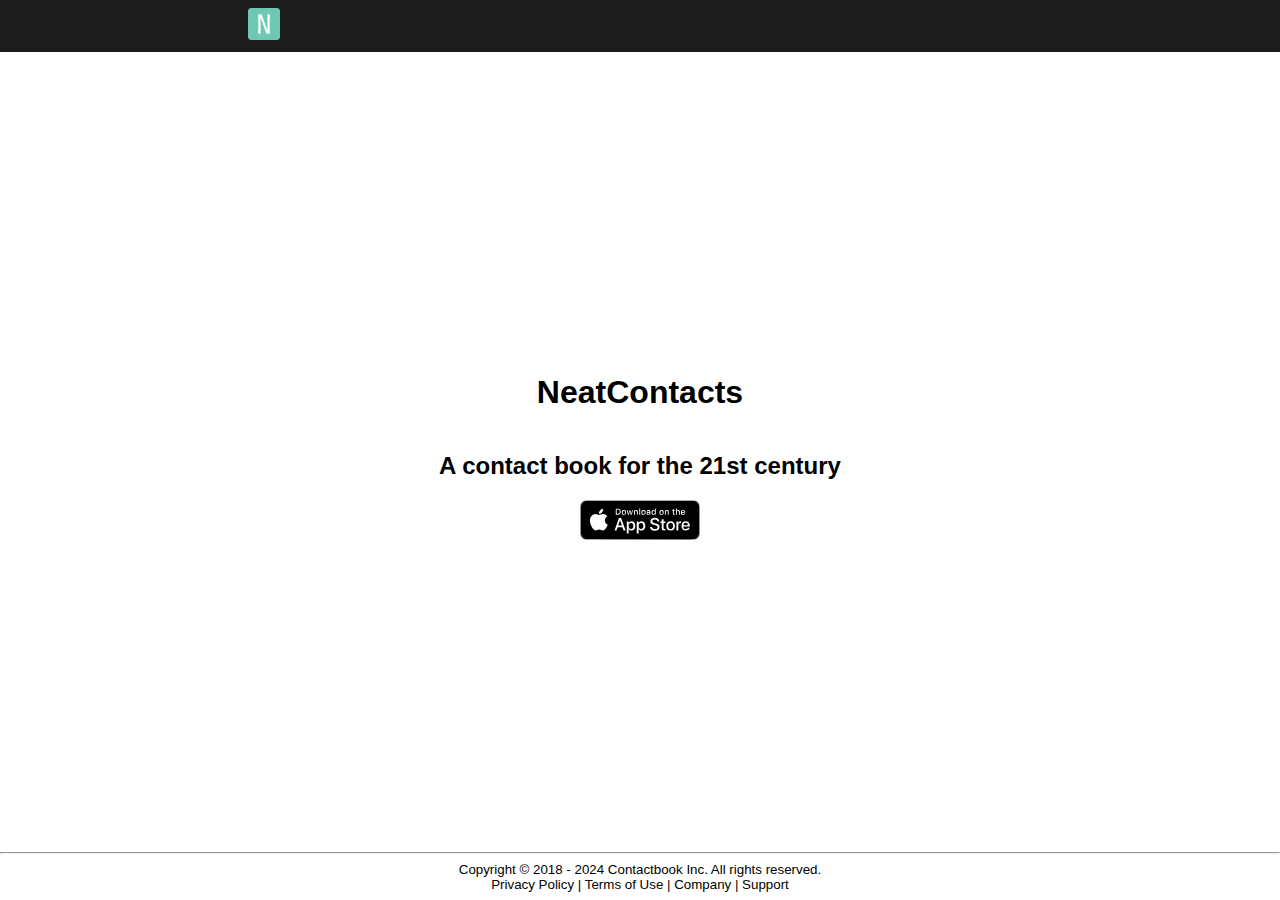
<file: index.html>
<!DOCTYPE html>
<html>

<head>
    <meta charset="UTF-8">
    <meta name="viewport" content="width=device-width, initial-scale=1.0">
    <meta name="color-scheme" content="dark light">
    <title>NeatContacts</title>
    <link rel="stylesheet" href="styles.css">
</head>

<body>
    <div class="flex-container">
        <header>
            <div class="header">
                <small>
                    <a href="/">
                        <img src="assets/icons/favicon-32x32.png" alt="NeatContacts icon">
                    </a>
                </small>
            </div>
        </header>
        <div class="center">
            <h1>
                NeatContacts
            </h1>
            <h2>
                A contact book for the 21st century
            </h2>
            <a href="https://apps.apple.com/app/neatcontacts/id6470935141">
                <img src="assets/apple/Download_on_the_App_Store_Badge_US-UK_RGB_blk_092917.svg"
                    alt="Description of the SVG">
            </a>
        </div>
        <div>
            <hr>
        </div>
        <small class="footer">
            Copyright © 2018 - 2024 Contactbook Inc. All rights reserved.
            <br>
            <a href="privacy-policy.html">Privacy Policy</a>
            |
            <a href="terms-of-use.html">Terms of Use</a>
            |
            <a href="company.html">Company</a>
            |
            <a href="support.html">Support</a>
        </small>
    </div>
</body>

</html>
</file>
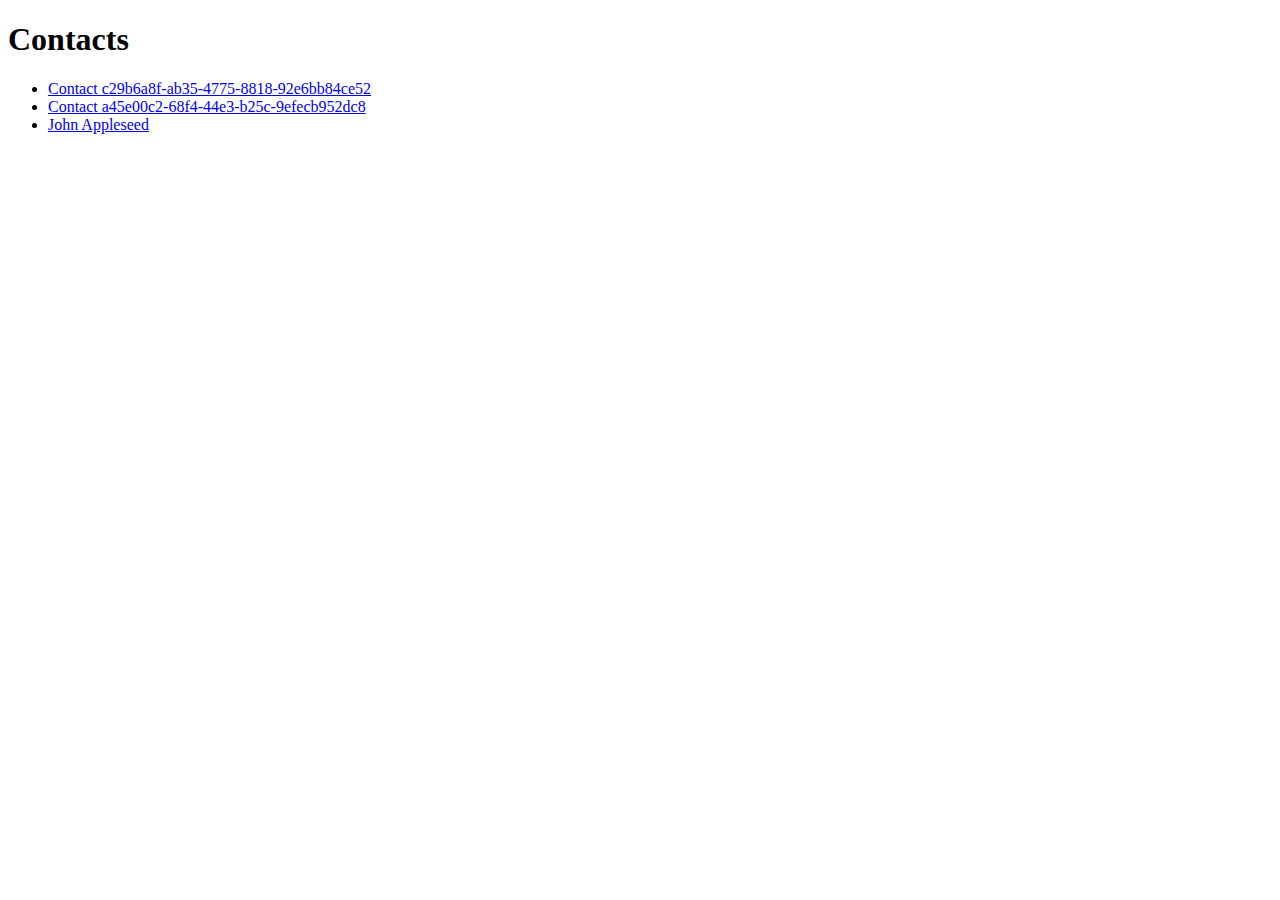
<file: contacts/index.html>
<!DOCTYPE html>
<html>

<head>
    <meta charset="UTF-8" />
    <title>title</title>
</head>

<body>
    <h1>
        Contacts
    </h1>
    <ul>
        <li>
            <a href="c29b6a8f-ab35-4775-8818-92e6bb84ce52.html">Contact c29b6a8f-ab35-4775-8818-92e6bb84ce52</a>
        </li>
        <li>
            <a href="a45e00c2-68f4-44e3-b25c-9efecb952dc8">Contact a45e00c2-68f4-44e3-b25c-9efecb952dc8</a>
        </li>
        <li>
            <a href="5be1d160-98ed-460e-b3d8-3616904f51d5">John Appleseed</a>
        </li>
    </ul>

</body>

</html>
</file>
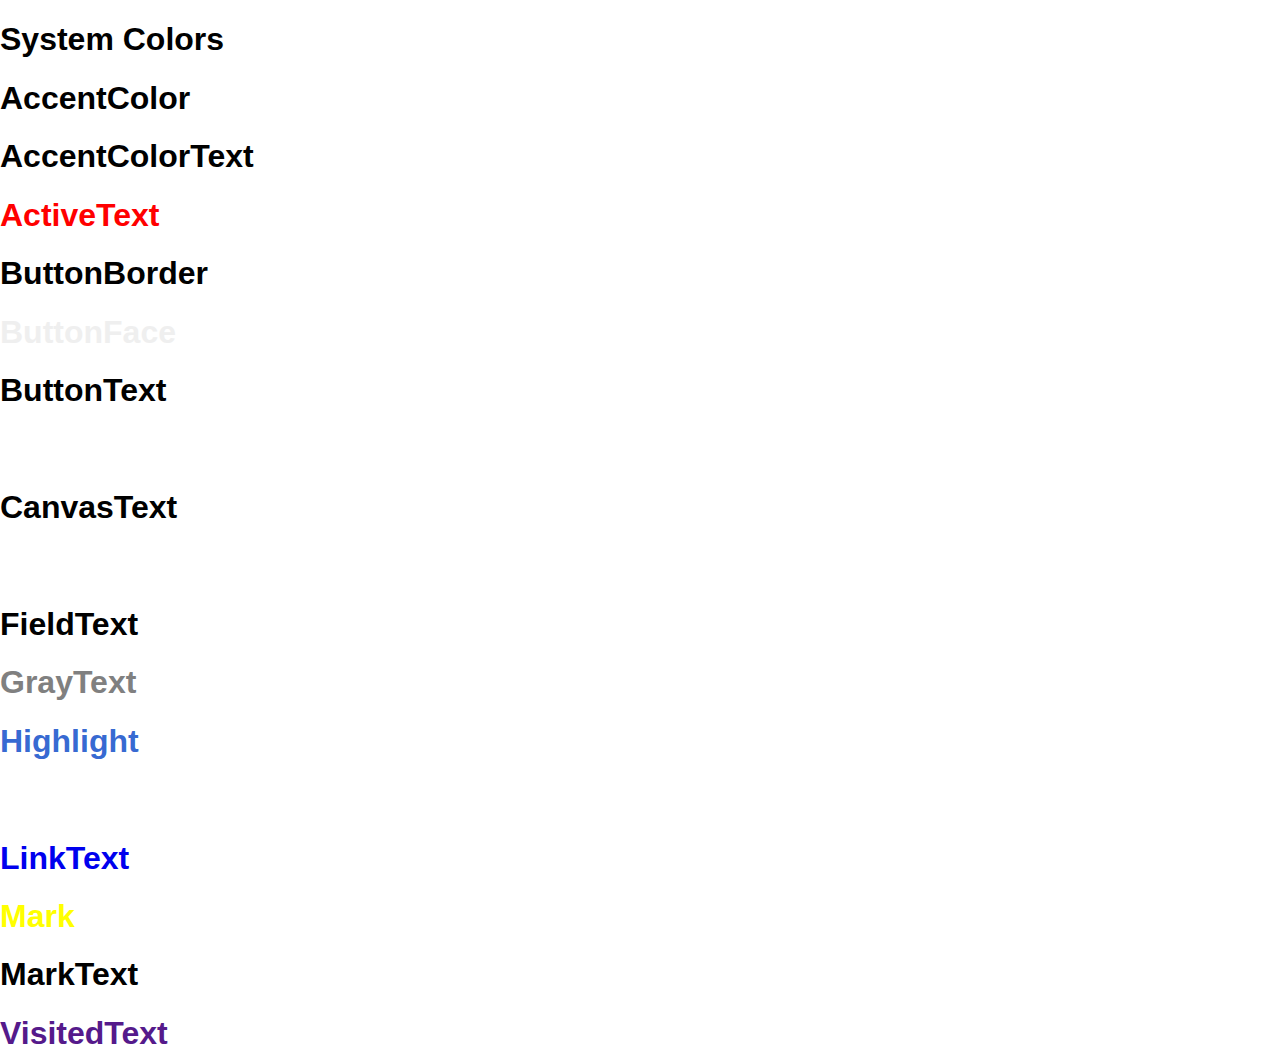
<file: colors.html>
<!DOCTYPE html>
<html>

<head>
    <meta charset="UTF-8">
    <meta name="viewport" content="width=device-width, initial-scale=1.0">
    <meta name="color-scheme" content="dark light">
    <title>System Colors</title>
    <style>
        body,
        html {
            margin: 0;
            height: 100%;
            font-family: Arial, Helvetica, sans-serif;
        }
    </style>
</head>

<body>
    <header>
        <h1>System Colors</h1>
    </header>
    <h1 style="color: AccentColor;">AccentColor</h1>
    <h1 style="color: AccentColorText;">AccentColorText</h1>
    <h1 style="color: ActiveText;">ActiveText</h1>
    <h1 style="color: ButtonBorder;">ButtonBorder</h1>
    <h1 style="color: ButtonFace;">ButtonFace</h1>
    <h1 style="color: ButtonText;">ButtonText</h1>
    <h1 style="color: Canvas;">Canvas</h1>
    <h1 style="color: CanvasText;">CanvasText</h1>
    <h1 style="color: Field;">Field</h1>
    <h1 style="color: FieldText;">FieldText</h1>
    <h1 style="color: GrayText;">GrayText</h1>
    <h1 style="color: Highlight;">Highlight</h1>
    <h1 style="color: HighlightText;">HighlightText</h1>
    <h1 style="color: LinkText;">LinkText</h1>
    <h1 style="color: Mark;">Mark</h1>
    <h1 style="color: MarkText;">MarkText</h1>
    <h1 style="color: VisitedText;">VisitedText</h1>
</body>

</html>
</file>
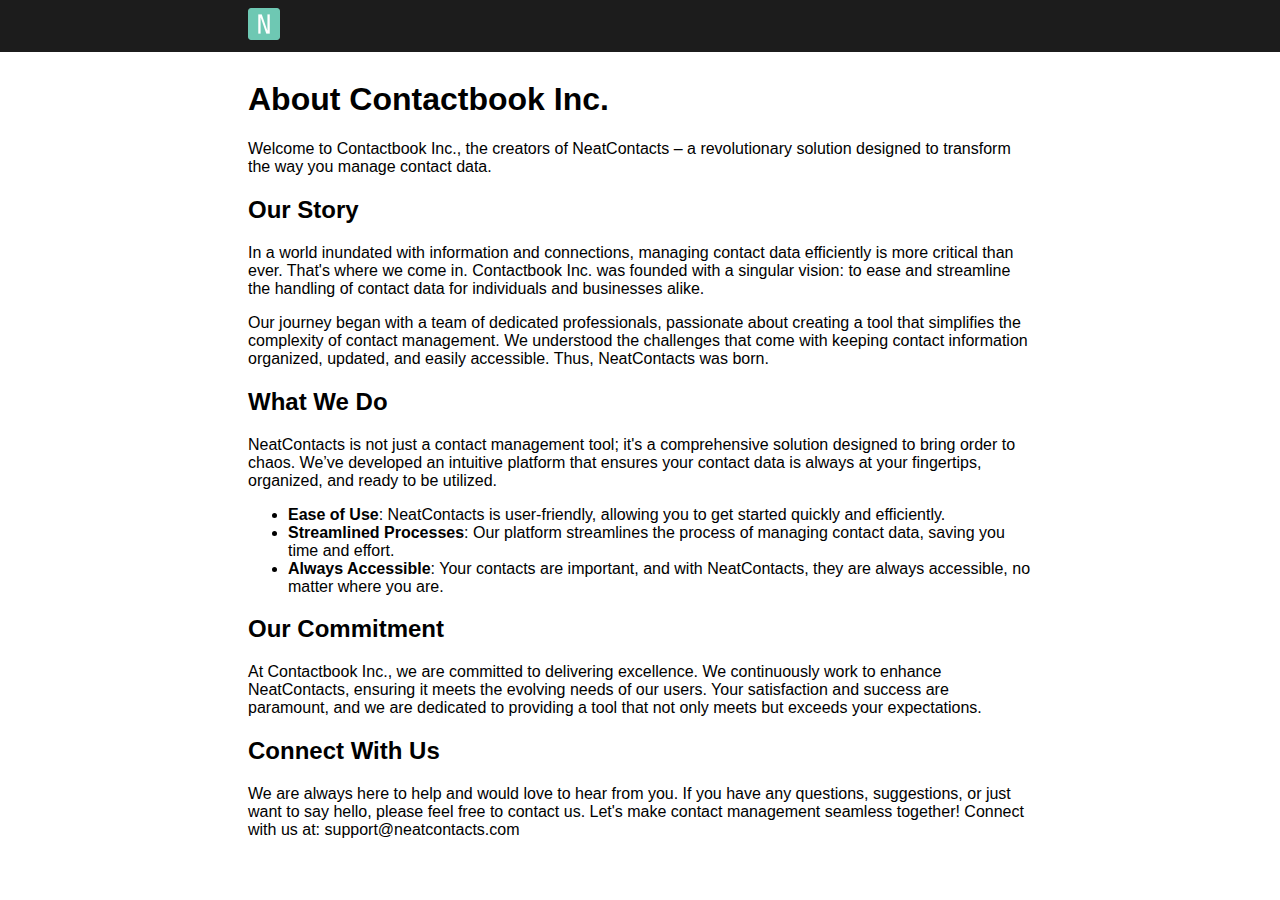
<file: company.html>
<!DOCTYPE html>
<html>

<head>
    <meta charset="UTF-8">
    <meta name="viewport" content="width=device-width, initial-scale=1.0">
    <meta name="color-scheme" content="dark light">
    <title>Company</title>
    <link rel="stylesheet" href="styles.css">
</head>

<body>
    <header>
        <div class="header">
            <small>
                <a href="/">
                    <img src="assets/icons/favicon-32x32.png" alt="NeatContacts icon">
                </a>
            </small>
        </div>
    </header>
    <div class="content">
        <h1>About Contactbook Inc.</h1>
        <p>Welcome to Contactbook Inc., the creators of NeatContacts – a revolutionary solution designed to transform
            the way you manage contact data.</p>

        <h2>Our Story</h2>
        <p>In a world inundated with information and connections, managing contact data efficiently is more critical
            than ever. That's where we come in. Contactbook Inc. was founded with a singular vision: to ease and
            streamline the handling of contact data for individuals and businesses alike.</p>
        <p>Our journey began with a team of dedicated professionals, passionate about creating a tool that simplifies
            the complexity of contact management. We understood the challenges that come with keeping contact
            information organized, updated, and easily accessible. Thus, NeatContacts was born.</p>

        <h2>What We Do</h2>
        <p>NeatContacts is not just a contact management tool; it's a comprehensive solution designed to bring order to
            chaos. We’ve developed an intuitive platform that ensures your contact data is always at your fingertips,
            organized, and ready to be utilized.</p>
        <ul>
            <li><strong>Ease of Use</strong>: NeatContacts is user-friendly, allowing you to get started quickly and
                efficiently.</li>
            <li><strong>Streamlined Processes</strong>: Our platform streamlines the process of managing contact data,
                saving you time and effort.</li>
            <li><strong>Always Accessible</strong>: Your contacts are important, and with NeatContacts, they are always
                accessible, no matter where you are.</li>
        </ul>

        <h2>Our Commitment</h2>
        <p>At Contactbook Inc., we are committed to delivering excellence. We continuously work to enhance NeatContacts,
            ensuring it meets the evolving needs of our users. Your satisfaction and success are paramount, and we are
            dedicated to providing a tool that not only meets but exceeds your expectations.</p>

        <h2>Connect With Us</h2>
        <p>We are always here to help and would love to hear from you. If you have any questions, suggestions, or just
            want to say hello, please feel free to <a href="#contact-us">contact us</a>. Let's make contact management
            seamless together! Connect with us at:
            <script type="text/javascript">
                var username = "support";
                var domain = "neatcontacts";
                var tld = "com";
                document.write('<a href="' + 'mail' + 'to:' + username + '@' + domain + '.' + tld + '">' + username + '@' + domain + '.' + tld + '</a>');
            </script>
        </p>
    </div>
</body>

</html>
</file>
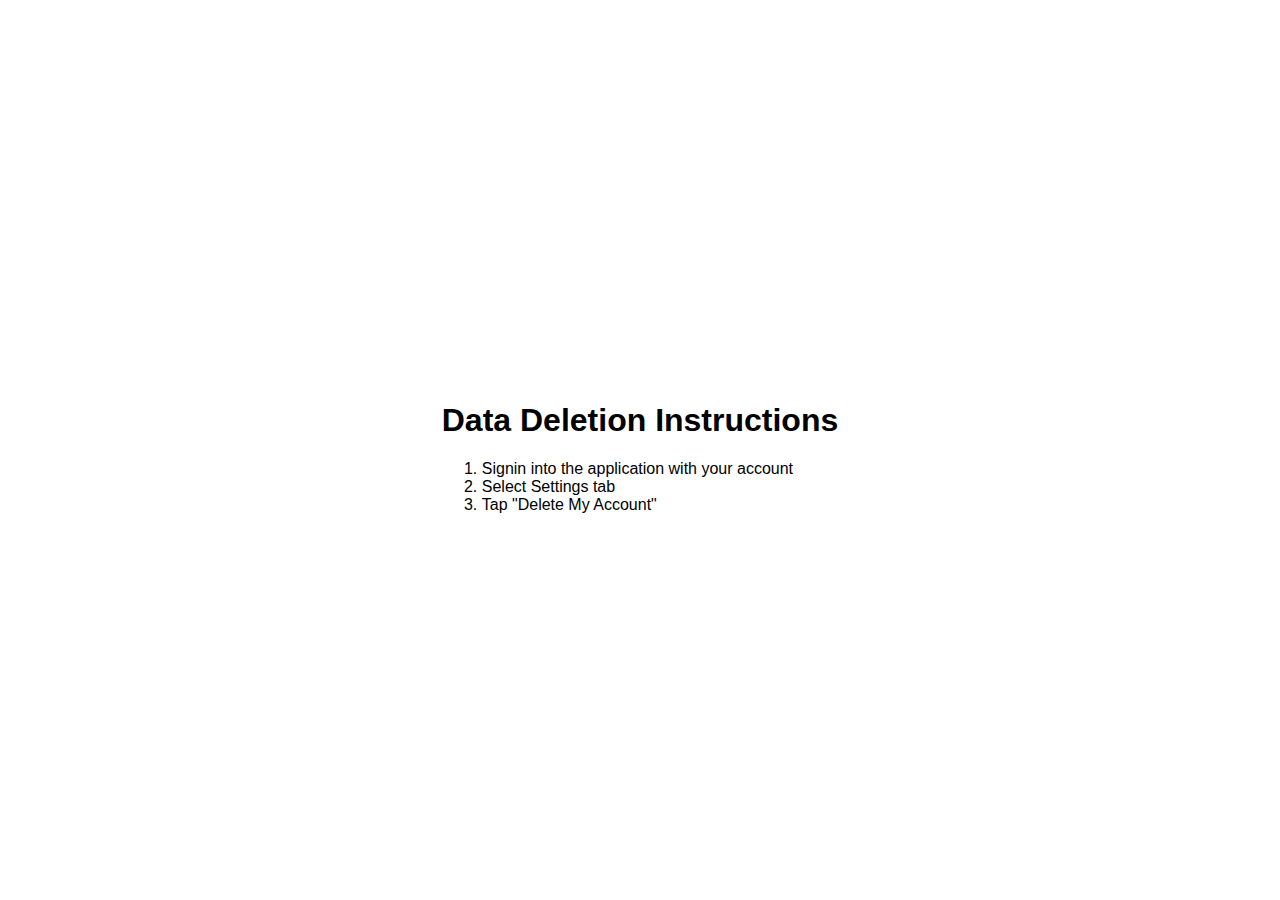
<file: data-deletion-instructions.html>
<!DOCTYPE html>
<html>

<head>
    <meta charset="UTF-8">
    <meta name="viewport" content="width=device-width, initial-scale=1.0">
    <meta name="color-scheme" content="dark light">
    <title>NeatContacts</title>
    <style>
        @media only screen and (min-width: 415px) {
            h1 {
                padding-top: 10px;
            }
        }

        html {
            height: 100%;
            display: flex;
            align-items: center;
            justify-content: center;
        }

        body {
            font-family: Arial, Helvetica, sans-serif;
        }

        .centered {
            text-align: center;
        }
    </style>
</head>

<body>
    <h1 class="centered">
        Data Deletion Instructions
    </h1>
    <div>
        <ol>
            <li>
                Signin into the application with your account
            </li>
            <li>
                Select Settings tab
            </li>
            <li>
                Tap "Delete My Account"
            </li>
        </ol>
    </div>

</body>

</html>
</file>
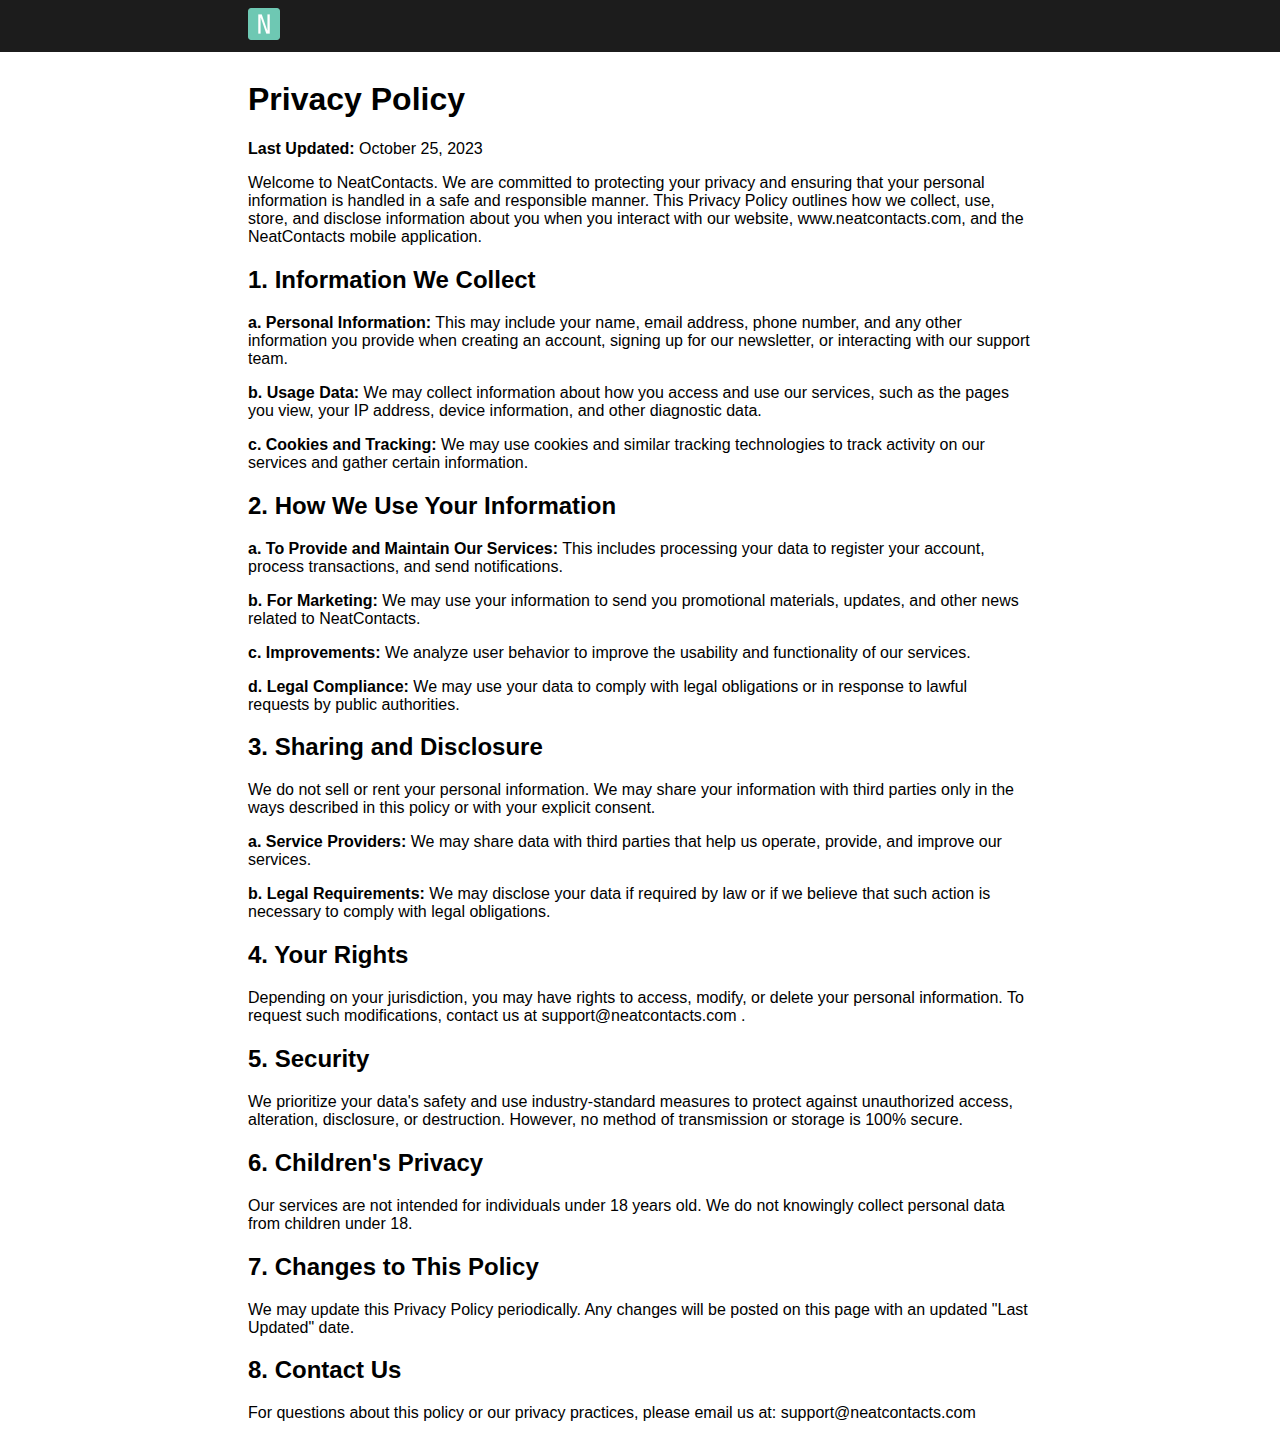
<file: privacy-policy.html>
<!DOCTYPE html>
<html>

<head>
    <meta charset="UTF-8">
    <meta name="viewport" content="width=device-width, initial-scale=1.0">
    <meta name="color-scheme" content="dark light">
    <title>Privacy Policy</title>
    <link rel="stylesheet" href="styles.css">
</head>

<body>
    <header>
        <div class="header">
            <small>
                <a href="/">
                    <img src="assets/icons/favicon-32x32.png" alt="NeatContacts icon">
                </a>
            </small>
        </div>
    </header>
    <div class="content">

        <h1>Privacy Policy</h1>

        <p><strong>Last Updated:</strong> October 25, 2023</p>

        <p>Welcome to NeatContacts. We are committed to protecting your privacy and ensuring that your personal
            information
            is handled in a safe and responsible manner. This Privacy Policy outlines how we collect, use, store, and
            disclose information about you when you interact with our website, www.neatcontacts.com, and the
            NeatContacts
            mobile application.</p>

        <h2>1. Information We Collect</h2>

        <p><strong>a. Personal Information:</strong> This may include your name, email address, phone number, and any
            other
            information you provide when creating an account, signing up for our newsletter, or interacting with our
            support
            team.</p>

        <p><strong>b. Usage Data:</strong> We may collect information about how you access and use our services, such as
            the
            pages you view, your IP address, device information, and other diagnostic data.</p>

        <p><strong>c. Cookies and Tracking:</strong> We may use cookies and similar tracking technologies to track
            activity
            on our services and gather certain information.</p>

        <h2>2. How We Use Your Information</h2>

        <p><strong>a. To Provide and Maintain Our Services:</strong> This includes processing your data to register your
            account, process transactions, and send notifications.</p>

        <p><strong>b. For Marketing:</strong> We may use your information to send you promotional materials, updates,
            and
            other news related to NeatContacts.</p>

        <p><strong>c. Improvements:</strong> We analyze user behavior to improve the usability and functionality of our
            services.</p>

        <p><strong>d. Legal Compliance:</strong> We may use your data to comply with legal obligations or in response to
            lawful requests by public authorities.</p>

        <h2>3. Sharing and Disclosure</h2>

        <p>We do not sell or rent your personal information. We may share your information with third parties only in
            the
            ways described in this policy or with your explicit consent.</p>

        <p><strong>a. Service Providers:</strong> We may share data with third parties that help us operate, provide,
            and
            improve our services.</p>

        <p><strong>b. Legal Requirements:</strong> We may disclose your data if required by law or if we believe that
            such
            action is necessary to comply with legal obligations.</p>

        <h2>4. Your Rights</h2>

        <p>Depending on your jurisdiction, you may have rights to access, modify, or delete your personal information.
            To
            request such modifications, contact us at
            <script type="text/javascript">
                var username = "support";
                var domain = "neatcontacts";
                var tld = "com";
                document.write('<a href="' + 'mail' + 'to:' + username + '@' + domain + '.' + tld + '">' + username + '@' + domain + '.' + tld + '</a>');
            </script>
            .
        </p>

        <h2>5. Security</h2>

        <p>We prioritize your data's safety and use industry-standard measures to protect against unauthorized access,
            alteration, disclosure, or destruction. However, no method of transmission or storage is 100% secure.</p>

        <h2>6. Children's Privacy</h2>

        <p>Our services are not intended for individuals under 18 years old. We do not knowingly collect personal data
            from
            children under 18.</p>

        <h2>7. Changes to This Policy</h2>

        <p>We may update this Privacy Policy periodically. Any changes will be posted on this page with an updated "Last
            Updated" date.</p>

        <h2>8. Contact Us</h2>

        <p>For questions about this policy or our privacy practices, please email us at:
            <script type="text/javascript">
                var username = "support";
                var domain = "neatcontacts";
                var tld = "com";
                document.write('<a href="' + 'mail' + 'to:' + username + '@' + domain + '.' + tld + '">' + username + '@' + domain + '.' + tld + '</a>');
            </script>
        </p>
    </div>
</body>

</html>
</file>
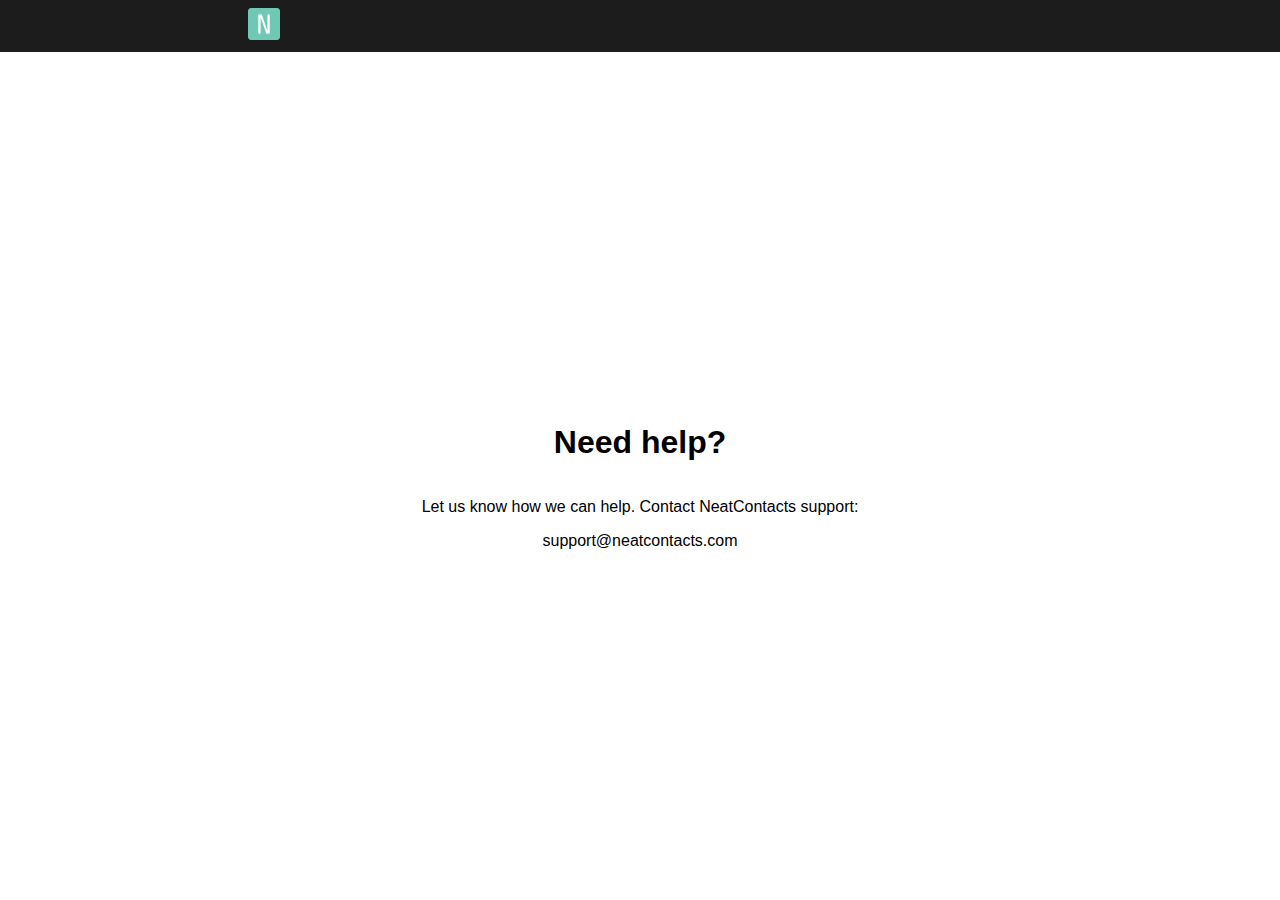
<file: support.html>
<!DOCTYPE html>
<html>

<head>
    <meta charset="UTF-8">
    <meta name="viewport" content="width=device-width, initial-scale=1.0">
    <meta name="color-scheme" content="dark light">
    <title>Support</title>
    <link rel="stylesheet" href="styles.css">
</head>

<body>
    <div class="flex-container">
        <header>
            <div class="header">
                <small>
                    <a href="/">
                        <img src="assets/icons/favicon-32x32.png" alt="NeatContacts icon">
                    </a>
                </small>
            </div>
        </header>
        <div class="center">
            <h1>Need help?</h1>
            <p>Let us know how we can help. Contact NeatContacts support:</p>
            <script type="text/javascript">
                var username = "support";
                var domain = "neatcontacts";
                var tld = "com";
                document.write('<a href="' + 'mail' + 'to:' + username + '@' + domain + '.' + tld + '">' + username + '@' + domain + '.' + tld + '</a>');
            </script>

        </div>
    </div>
</body>

</html>
</file>
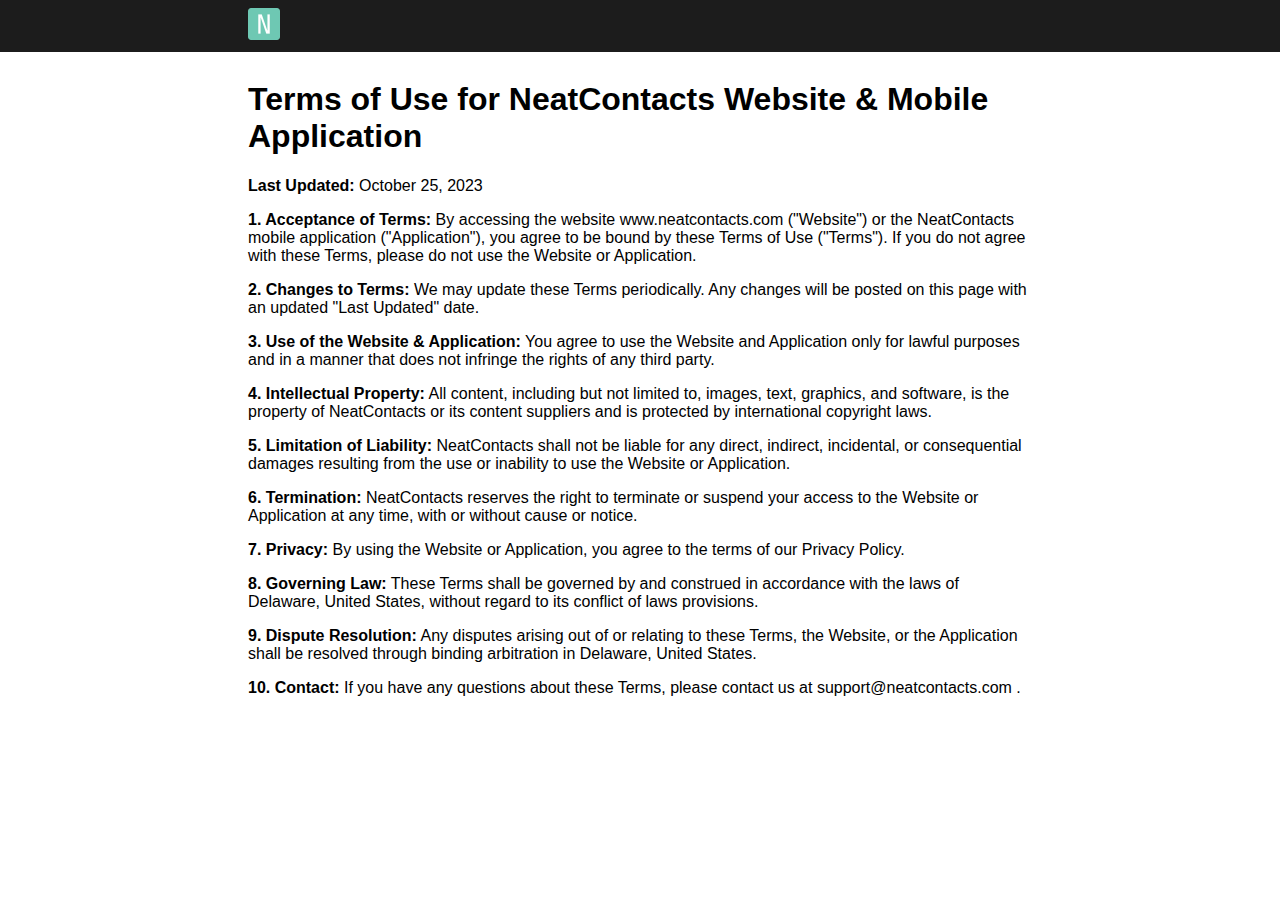
<file: terms-of-use.html>
<!DOCTYPE html>
<html>

<head>
    <meta charset="UTF-8">
    <meta name="viewport" content="width=device-width, initial-scale=1.0">
    <meta name="color-scheme" content="dark light">
    <title>Terms of Use</title>
    <link rel="stylesheet" href="styles.css">
</head>

<body>
    <header>
        <div class="header">
            <small>
                <a href="/">
                    <img src="assets/icons/favicon-32x32.png" alt="NeatContacts icon">
                </a>
            </small>
        </div>
    </header>
    <div class="content">
        <h1>Terms of Use for NeatContacts Website & Mobile Application</h1>

        <p><strong>Last Updated:</strong> October 25, 2023</p>

        <p><strong>1. Acceptance of Terms:</strong> By accessing the website www.neatcontacts.com ("Website") or the
            NeatContacts mobile application ("Application"), you agree to be bound by these Terms of Use ("Terms"). If
            you do not agree with these Terms, please do not use the Website or Application.</p>

        <p><strong>2. Changes to Terms:</strong> We may update these Terms periodically. Any changes will be
            posted on this page with an updated "Last Updated" date.</p>

        <p><strong>3. Use of the Website & Application:</strong> You agree to use the Website and Application only for
            lawful purposes and in a manner that does not infringe the rights of any third party.</p>

        <p><strong>4. Intellectual Property:</strong> All content, including but not limited to, images, text, graphics,
            and software, is the property of NeatContacts or its content suppliers and is protected by international
            copyright laws.</p>

        <p><strong>5. Limitation of Liability:</strong> NeatContacts shall not be liable for any direct, indirect,
            incidental, or consequential damages resulting from the use or inability to use the Website or Application.
        </p>

        <p><strong>6. Termination:</strong> NeatContacts reserves the right to terminate or suspend your access to the
            Website or Application at any time, with or without cause or notice.</p>

        <p><strong>7. Privacy:</strong> By using the Website or Application, you agree to the terms of our Privacy
            Policy.</p>

        <p><strong>8. Governing Law:</strong> These Terms shall be governed by and construed in accordance with the laws
            of Delaware, United States, without regard to its conflict of laws provisions.</p>

        <p><strong>9. Dispute Resolution:</strong> Any disputes arising out of or relating to these Terms, the Website,
            or the Application shall be resolved through binding arbitration in Delaware, United States.</p>

        <p><strong>10. Contact:</strong> If you have any questions about these Terms, please contact us at
            <script type="text/javascript">
                var username = "support";
                var domain = "neatcontacts";
                var tld = "com";
                document.write('<a href="' + 'mail' + 'to:' + username + '@' + domain + '.' + tld + '">' + username + '@' + domain + '.' + tld + '</a>');
            </script>
            .
        </p>
    </div>
</body>

</html>
</file>
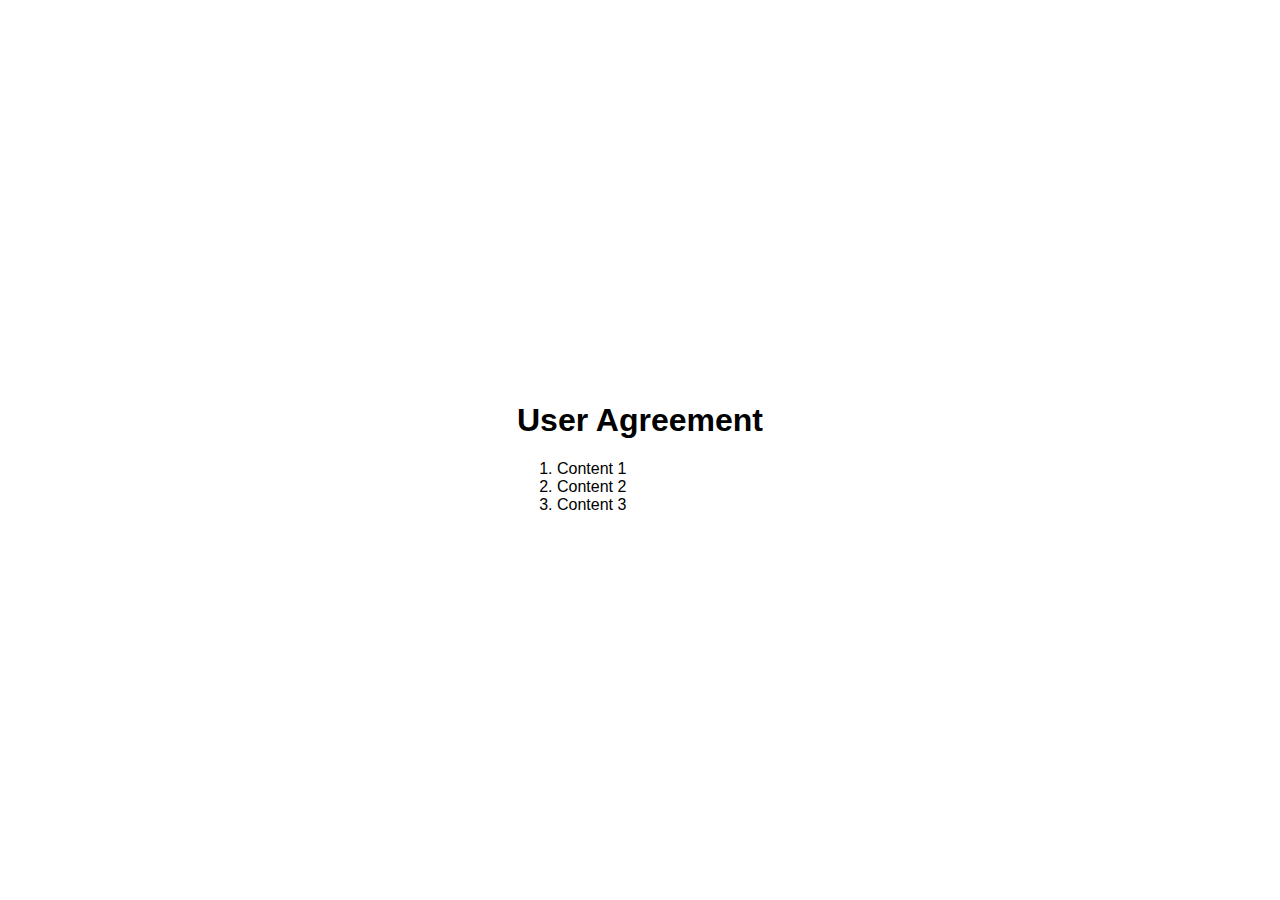
<file: user-agreement.html>
<!DOCTYPE html>
<html>

<head>
    <meta charset="UTF-8">
    <meta name="viewport" content="width=device-width, initial-scale=1.0">
    <meta name="color-scheme" content="dark light">
    <title>NeatContacts</title>
    <style>
        html {
            height: 100%;
            display: flex;
            align-items: center;
            justify-content: center;
        }

        body {
            font-family: Arial, Helvetica, sans-serif;
        }

        .centered {
            text-align: center;
        }

        @media only screen and (min-width: 415px) {
            h1 {
                padding-top: 10px;
            }
        }
    </style>
</head>

<body>
    <h1 class="centered">
        User Agreement
    </h1>
    <div>
        <ol>
            <li>
                Content 1
            </li>
            <li>
                Content 2
            </li>
            <li>
                Content 3
            </li>
        </ol>
    </div>

</body>

</html>
</file>
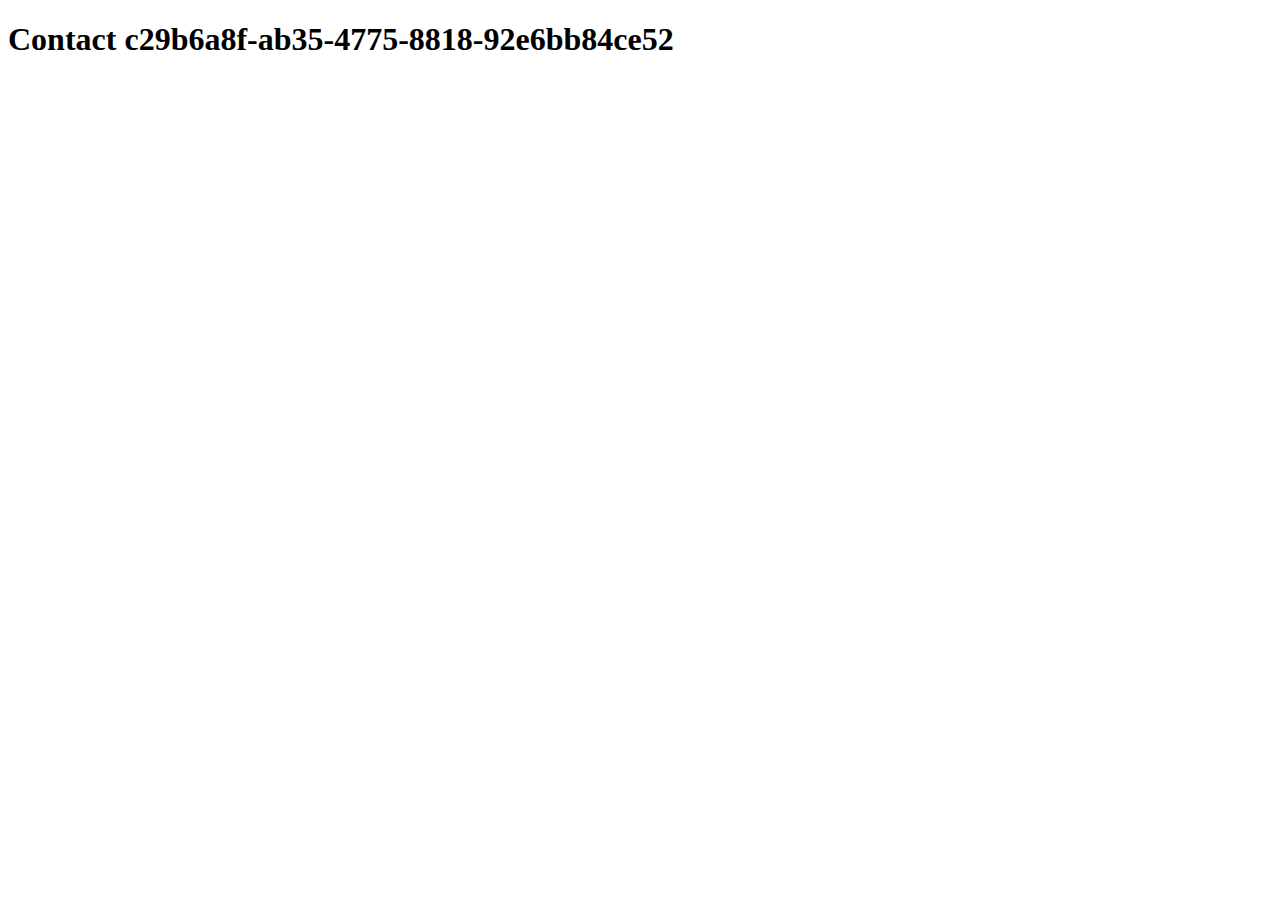
<file: contacts/c29b6a8f-ab35-4775-8818-92e6bb84ce52.html>
<!DOCTYPE html>
<html>

<head>
    <meta charset="UTF-8" />
    <title>Contact c29b6a8f-ab35-4775-8818-92e6bb84ce52</title>
</head>

<body>
    <h1>
        Contact c29b6a8f-ab35-4775-8818-92e6bb84ce52
    </h1>

</body>

</html>
</file>
<file: styles.css>
@media only screen and (min-width: 481px) {
    .footer {
        text-align: center;
    }
}

body,
html {
    margin: 0;
    height: 100%;
    font-family: Arial, Helvetica, sans-serif;
}

a {
    color: CanvasText;
    text-decoration: none;
}

a:hover {
    text-decoration: underline;
}

.flex-container {
    display: flex;
    flex-direction: column;
    height: 100%;
}

header {
    background-color: rgba(0, 0, 0, 0.89);

    /* Making it sticky */
    position: sticky;
    top: 0;
    z-index: 1000;
}

.header {
    max-width: 800px;
    width: 100%;
    padding: 8px;
    box-sizing: border-box;

    /* Centers the element */
    margin: 0 auto;
}

.center {
    flex: 1;
    display: flex;
    flex-direction: column;
    justify-content: center;
    text-align: center;
}

.content {
    max-width: 800px;
    margin: 0 auto;
    padding: 8px;
    box-sizing: border-box;
}

.footer {
    padding: 0px 8px 8px 8px;
    box-sizing: border-box;
    color: CanvasText;
}
</file>
